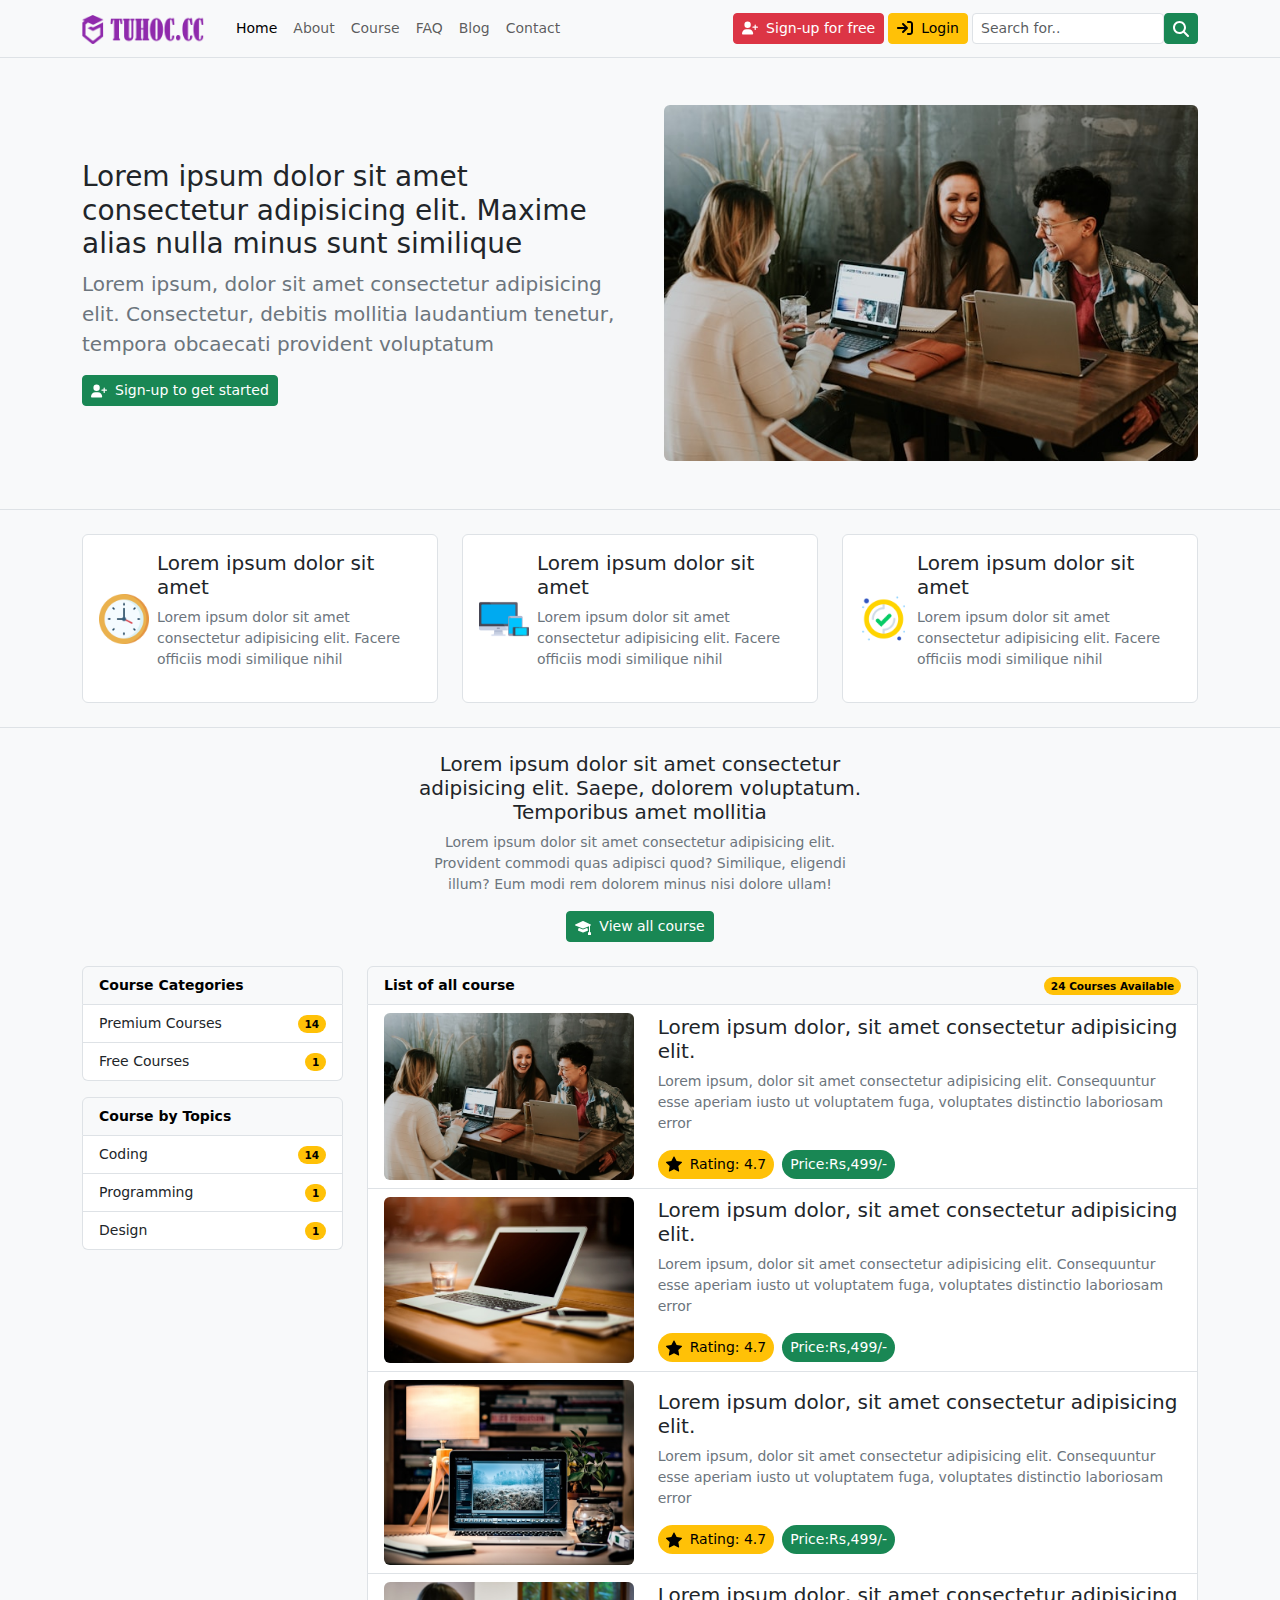
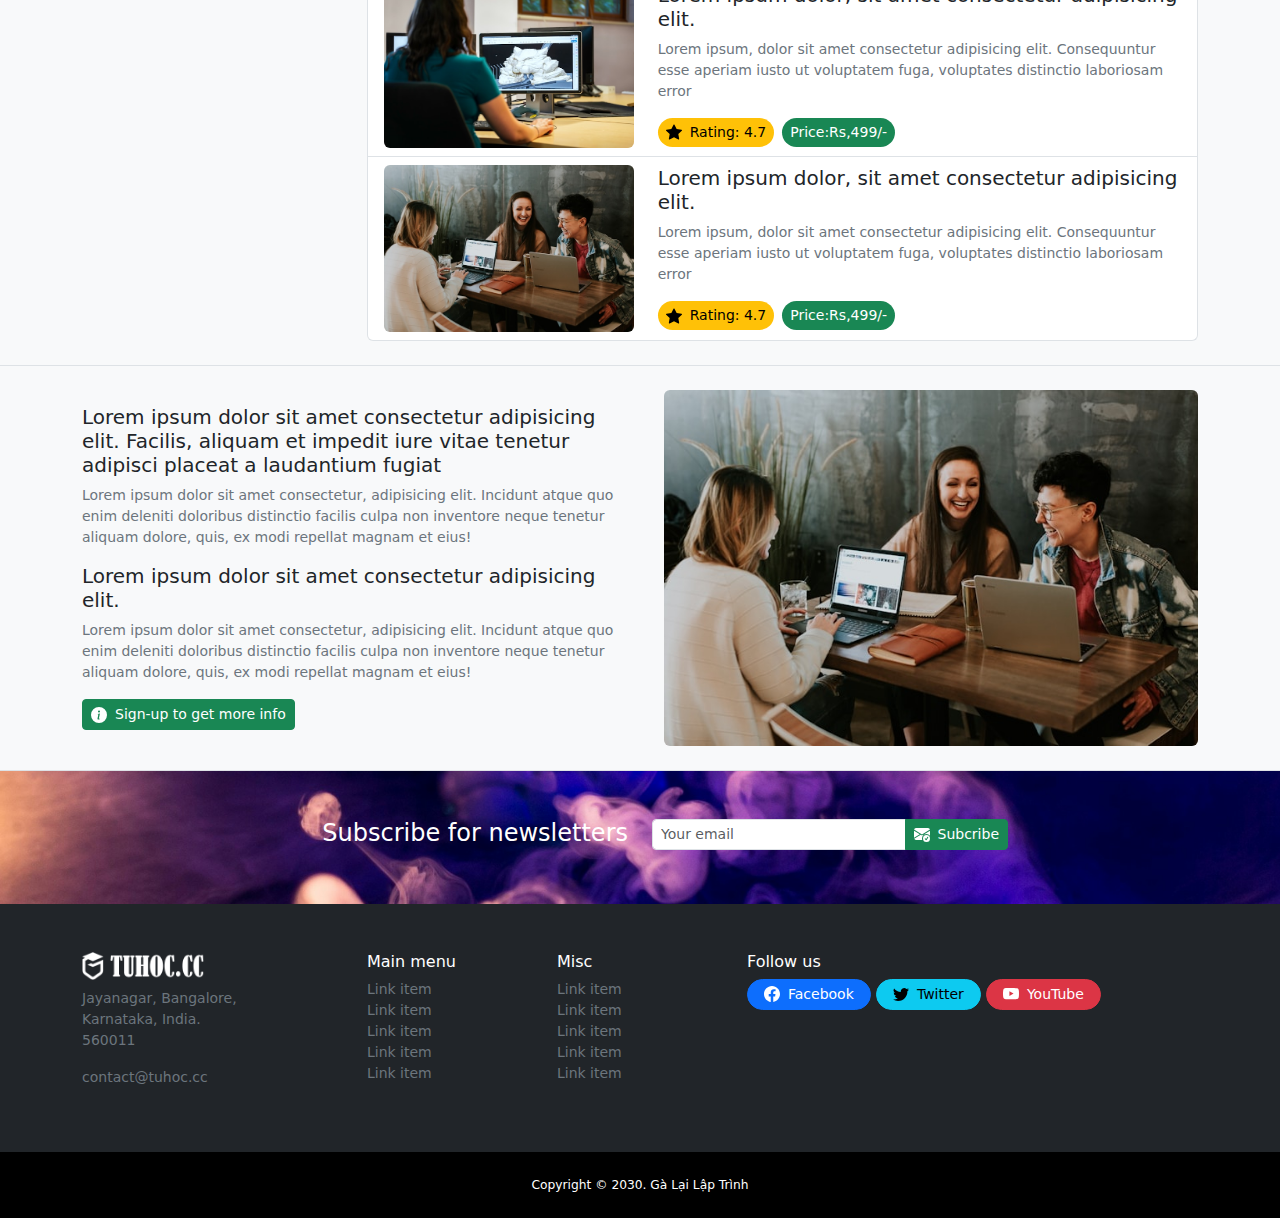
<file: index.html>
<!DOCTYPE html>
<html lang="en">

<head>
    <meta charset="UTF-8">
    <meta name="viewport" content="width=device-width, initial-scale=1.0">
    <title>Dự án 5 boostrap tuhoc.cc</title>
    <link href="https://cdn.jsdelivr.net/npm/bootstrap@5.3.3/dist/css/bootstrap.min.css" rel="stylesheet"
        integrity="sha384-QWTKZyjpPEjISv5WaRU9OFeRpok6YctnYmDr5pNlyT2bRjXh0JMhjY6hW+ALEwIH" crossorigin="anonymous">
    <!-- my style -->
    <link rel="stylesheet" href="./style.css">
</head>

<body class="bg-light">
    <!-- navbar -->
    <nav class="navbar navbar-expand-lg bg-light border-bottom small fixed-top">
        <div class="container">
            <!-- navbar rand -->
            <a class="navbar-brand" href="#">
                <img src="./img/logo-tuhoc-light.png" alt="logo tuhoc.cc">
            </a>
            <button class="navbar-toggler" type="button" data-bs-toggle="collapse"
                data-bs-target="#navbarSupportedContent" aria-controls="navbarSupportedContent" aria-expanded="false"
                aria-label="Toggle navigation">
                <span class="navbar-toggler-icon"></span>
            </button>
            <div class="collapse navbar-collapse" id="navbarSupportedContent">
                <!-- menu item -->
                <ul class="navbar-nav me-auto mb-2 mb-lg-0">
                    <li class="nav-item">
                        <a class="nav-link active" aria-current="page" href="./index.html">Home</a>
                    </li>
                    <li class="nav-item">
                        <a class="nav-link" aria-current="page" href="#">About</a>
                    </li>
                    <li class="nav-item">
                        <a class="nav-link" aria-current="page" href="#">Course</a>
                    </li>
                    <li class="nav-item">
                        <a class="nav-link" aria-current="page" href="./faq.html">FAQ</a>
                    </li>
                    <li class="nav-item">
                        <a class="nav-link" aria-current="page" href="#">Blog</a>
                    </li>
                    <li class="nav-item">
                        <a class="nav-link" aria-current="page" href="./contact.html">Contact</a>
                    </li>

                </ul>

                <!-- btn dùng thẻ a để đăng ký và đăng nhập -->
                <div class="me-1 mb-2 mb-lg-0 d-flex flex-column gap-1 flex-md-row">
                    <a href="#!" class="btn btn-danger btn-sm d-inline-flex justify-content-center align-items-center">
                        <svg xmlns="http://www.w3.org/2000/svg" width="16px" height="16px" class="me-2"
                            viewBox="0 0 640 512"><!--!Font Awesome Free 6.6.0 by @fontawesome - https://fontawesome.com License - https://fontawesome.com/license/free Copyright 2024 Fonticons, Inc.-->
                            <path fill="#ffffff"
                                d="M96 128a128 128 0 1 1 256 0A128 128 0 1 1 96 128zM0 482.3C0 383.8 79.8 304 178.3 304l91.4 0C368.2 304 448 383.8 448 482.3c0 16.4-13.3 29.7-29.7 29.7L29.7 512C13.3 512 0 498.7 0 482.3zM504 312l0-64-64 0c-13.3 0-24-10.7-24-24s10.7-24 24-24l64 0 0-64c0-13.3 10.7-24 24-24s24 10.7 24 24l0 64 64 0c13.3 0 24 10.7 24 24s-10.7 24-24 24l-64 0 0 64c0 13.3-10.7 24-24 24s-24-10.7-24-24z" />
                        </svg>
                        Sign-up for free
                    </a>


                    <a href="#!" class="btn btn-warning btn-sm d-inline-flex justify-content-center align-items-center">
                        <svg xmlns="http://www.w3.org/2000/svg" width="16px" height="16px" class="me-2"
                            viewBox="0 0 512 512"><!--!Font Awesome Free 6.6.0 by @fontawesome - https://fontawesome.com License - https://fontawesome.com/license/free Copyright 2024 Fonticons, Inc.-->
                            <path
                                d="M352 96l64 0c17.7 0 32 14.3 32 32l0 256c0 17.7-14.3 32-32 32l-64 0c-17.7 0-32 14.3-32 32s14.3 32 32 32l64 0c53 0 96-43 96-96l0-256c0-53-43-96-96-96l-64 0c-17.7 0-32 14.3-32 32s14.3 32 32 32zm-9.4 182.6c12.5-12.5 12.5-32.8 0-45.3l-128-128c-12.5-12.5-32.8-12.5-45.3 0s-12.5 32.8 0 45.3L242.7 224 32 224c-17.7 0-32 14.3-32 32s14.3 32 32 32l210.7 0-73.4 73.4c-12.5 12.5-12.5 32.8 0 45.3s32.8 12.5 45.3 0l128-128z" />
                        </svg>
                        Login
                    </a>
                </div>
                <!-- form search -->
                <form class="d-flex" role="search">
                    <input class="form-control form-control-sm me-0" type="search" placeholder="Search for.."
                        aria-label="Search">
                    <button class="btn btn-success btn-sm" type="submit">
                        <svg xmlns="http://www.w3.org/2000/svg" width="16px" height="16px"
                            viewBox="0 0 512 512"><!--!Font Awesome Free 6.6.0 by @fontawesome - https://fontawesome.com License - https://fontawesome.com/license/free Copyright 2024 Fonticons, Inc.-->
                            <path fill="#ffffff"
                                d="M416 208c0 45.9-14.9 88.3-40 122.7L502.6 457.4c12.5 12.5 12.5 32.8 0 45.3s-32.8 12.5-45.3 0L330.7 376c-34.4 25.2-76.8 40-122.7 40C93.1 416 0 322.9 0 208S93.1 0 208 0S416 93.1 416 208zM208 352a144 144 0 1 0 0-288 144 144 0 1 0 0 288z" />
                        </svg>
                    </button>
                </form>
            </div>
        </div>
    </nav>


    <!-- header  -->
    <header class="main-header pb-5 border-bottom">
        <div class="container">
            <div class="row align-items-center gx-md-5">
                <!-- khối bên trái -->
                <div class="col-md-6">
                    <h1 class="fs-3 fw-normal">Lorem ipsum dolor sit amet consectetur adipisicing elit. Maxime alias
                        nulla minus sunt similique
                    </h1>
                    <p class="fs-5 fw-light text-secondary">Lorem ipsum, dolor sit amet consectetur adipisicing elit.
                        Consectetur, debitis mollitia
                        laudantium tenetur, tempora obcaecati provident voluptatum</p>

                    <a href="#!" class="btn btn-success btn-sm d-inline-flex justify-content-center align-items-center">
                        <svg xmlns="http://www.w3.org/2000/svg" width="16px" height="16px" class="me-2"
                            viewBox="0 0 640 512"><!--!Font Awesome Free 6.6.0 by @fontawesome - https://fontawesome.com License - https://fontawesome.com/license/free Copyright 2024 Fonticons, Inc.-->
                            <path fill="#ffffff"
                                d="M96 128a128 128 0 1 1 256 0A128 128 0 1 1 96 128zM0 482.3C0 383.8 79.8 304 178.3 304l91.4 0C368.2 304 448 383.8 448 482.3c0 16.4-13.3 29.7-29.7 29.7L29.7 512C13.3 512 0 498.7 0 482.3zM504 312l0-64-64 0c-13.3 0-24-10.7-24-24s10.7-24 24-24l64 0 0-64c0-13.3 10.7-24 24-24s24 10.7 24 24l0 64 64 0c13.3 0 24 10.7 24 24s-10.7 24-24 24l-64 0 0 64c0 13.3-10.7 24-24 24s-24-10.7-24-24z" />
                        </svg>
                        Sign-up to get started
                    </a>
                </div>


                <!-- khối bên phải -->
                <div class="col-md-6 mt-2 mt-md-0">
                    <div>
                        <img class="rounded w-100" src="./img/main-header.jpg" alt="">
                    </div>
                </div>
            </div>
        </div>
    </header>


    <!-- site feature -->
    <section class="py-4 border-bottom">
        <div class="container">
            <div class="row">
                <!-- item -->
                <div class="col-md-4">
                    <div class="feature-item bg-white border rounded p-3 d-flex align-items-center">
                        <div>
                            <img src="./img/clock.png" alt="">
                        </div>
                        <div class="ms-2">
                            <h3 class="fs-5">Lorem ipsum dolor sit amet</h3>
                            <p class="small text-secondary">Lorem ipsum dolor sit amet consectetur adipisicing elit.
                                Facere officiis modi similique
                                nihil</p>
                        </div>
                    </div>
                </div>
                <!-- item -->
                <div class="col-md-4">
                    <div class="feature-item bg-white border rounded p-3 d-flex align-items-center mt-2 mt-md-0">
                        <div>
                            <img src="./img/responsive.png" alt="">
                        </div>
                        <div class="ms-2">
                            <h3 class="fs-5">Lorem ipsum dolor sit amet</h3>
                            <p class="small text-secondary">Lorem ipsum dolor sit amet consectetur adipisicing elit.
                                Facere officiis modi similique
                                nihil</p>
                        </div>
                    </div>
                </div>
                <!-- item -->
                <div class="col-md-4">
                    <div class="feature-item bg-white border rounded p-3 d-flex align-items-center mt-2 mt-md-0">
                        <div>
                            <img src="./img/tick.png" alt="">
                        </div>
                        <div class="ms-2">
                            <h3 class="fs-5">Lorem ipsum dolor sit amet</h3>
                            <p class="small text-secondary">Lorem ipsum dolor sit amet consectetur adipisicing elit.
                                Facere officiis modi similique
                                nihil</p>
                        </div>
                    </div>
                </div>
            </div>
        </div>

    </section>

    <!-- course -->
    <section class="py-4 border-bottom">
        <div class="container">
            <!-- row top -->
            <div class="row justify-content-center">
                <div class="col-md-5">
                    <div class="text-md-center">
                        <h4 class="fs-5">Lorem ipsum dolor sit amet consectetur adipisicing elit. Saepe, dolorem
                            voluptatum.
                            Temporibus amet mollitia</h4>
                        <p class="small text-secondary">Lorem ipsum dolor sit amet consectetur adipisicing elit.
                            Provident commodi quas adipisci
                            quod? Similique, eligendi illum? Eum modi rem dolorem minus nisi dolore ullam!</p>
                        <a href="#!"
                            class="btn btn-success btn-sm d-inline-flex justify-content-center align-items-center">
                            <svg xmlns="http://www.w3.org/2000/svg" width="16" height="16" fill="currentColor"
                                class="bi bi-mortarboard-fill me-2" viewBox="0 0 16 16">
                                <path
                                    d="M8.211 2.047a.5.5 0 0 0-.422 0l-7.5 3.5a.5.5 0 0 0 .025.917l7.5 3a.5.5 0 0 0 .372 0L14 7.14V13a1 1 0 0 0-1 1v2h3v-2a1 1 0 0 0-1-1V6.739l.686-.275a.5.5 0 0 0 .025-.917l-7.5-3.5Z">
                                </path>
                                <path
                                    d="M4.176 9.032a.5.5 0 0 0-.656.327l-.5 1.7a.5.5 0 0 0 .294.605l4.5 1.8a.5.5 0 0 0 .372 0l4.5-1.8a.5.5 0 0 0 .294-.605l-.5-1.7a.5.5 0 0 0-.656-.327L8 10.466 4.176 9.032Z">
                                </path>
                            </svg>
                            View all course
                        </a>
                    </div>
                </div>
            </div>
            <!-- row course -->
            <div class="row mt-4">
                <div class="col-md-3">
                    <div class="list-group small mb-3">
                        <div class="list-group-item text-bg-light fw-bold">Course Categories</div>
                        <a class="align-items-center list-group-item d-flex justify-content-between" href="#!">
                            Premium Courses
                            <span class="badge rounded-pill text-bg-warning">14</span>
                        </a>
                        <a class="align-items-center list-group-item d-flex justify-content-between" href="#!">
                            Free Courses
                            <span class="badge rounded-pill text-bg-warning">1</span>
                        </a>
                    </div>
                    <div class="list-group small mb-3 mb-md-0">
                        <div class="list-group-item text-bg-light fw-bold">Course by Topics</div>
                        <a class="align-items-center list-group-item d-flex justify-content-between" href="#!">
                            Coding
                            <span class="badge rounded-pill text-bg-warning">14</span>
                        </a>
                        <a class="align-items-center list-group-item d-flex justify-content-between" href="#!">
                            Programming
                            <span class="badge rounded-pill text-bg-warning">1</span>
                        </a>
                        <a class="align-items-center list-group-item d-flex justify-content-between" href="#!">
                            Design
                            <span class="badge rounded-pill text-bg-warning">1</span>
                        </a>
                    </div>
                </div>

                <div class="col-md-9">
                    <div class="list-group small">
                        <div
                            class="align-items-center list-group-item d-flex justify-content-between text-bg-light fw-bold">
                            List of all course
                            <span class="badge rounded-pill text-bg-warning">24 Courses Available</span>
                        </div>
                        <!-- item 1 -->
                        <a href="./single-course.html" class="list-group-item list-group-item-action">
                            <div class="row align-items-center">
                                <div class="col-md-4">
                                    <div>
                                        <img src="./img/main-header.jpg" alt="" class="rounded img-fluid">
                                    </div>
                                </div>
                                <div class="col-md-8">
                                    <h5>Lorem ipsum dolor, sit amet consectetur adipisicing elit.</h5>
                                    <p class="text-secondary">Lorem ipsum, dolor sit amet consectetur adipisicing elit.
                                        Consequuntur esse
                                        aperiam iusto ut voluptatem fuga, voluptates distinctio laboriosam error</p>
                                    <div class="d-inline-flex align-items-center">
                                        <span
                                            class="px-2 py-1 rounded-pill text-bg-warning me-2 d-inline-flex align-items-center">
                                            <svg xmlns="http://www.w3.org/2000/svg" width="16" height="16"
                                                fill="currentColor" class="bi bi-star-fill me-2" viewBox="0 0 16 16">
                                                <path
                                                    d="M3.612 15.443c-.386.198-.824-.149-.746-.592l.83-4.73L.173 6.765c-.329-.314-.158-.888.283-.95l4.898-.696L7.538.792c.197-.39.73-.39.927 0l2.184 4.327 4.898.696c.441.062.612.636.282.95l-3.522 3.356.83 4.73c.078.443-.36.79-.746.592L8 13.187l-4.389 2.256z">
                                                </path>
                                            </svg>
                                            Rating: 4.7
                                        </span>
                                        <span class="px-2 py-1 rounded-pill text-bg-success">
                                            Price:Rs,499/-
                                        </span>
                                    </div>
                                </div>
                            </div>
                        </a>
                        <!-- item 2 -->
                        <a href="./single-course.html" class="list-group-item list-group-item-action">
                            <div class="row align-items-center">
                                <div class="col-md-4">
                                    <div>
                                        <img src="./img/pic1.jpg" alt="" class="rounded img-fluid">
                                    </div>
                                </div>
                                <div class="col-md-8">
                                    <h5>Lorem ipsum dolor, sit amet consectetur adipisicing elit.</h5>
                                    <p class="text-secondary">Lorem ipsum, dolor sit amet consectetur adipisicing elit.
                                        Consequuntur esse
                                        aperiam iusto ut voluptatem fuga, voluptates distinctio laboriosam error</p>
                                    <div class="d-inline-flex align-items-center">
                                        <span
                                            class="px-2 py-1 rounded-pill text-bg-warning me-2 d-inline-flex align-items-center">
                                            <svg xmlns="http://www.w3.org/2000/svg" width="16" height="16"
                                                fill="currentColor" class="bi bi-star-fill me-2" viewBox="0 0 16 16">
                                                <path
                                                    d="M3.612 15.443c-.386.198-.824-.149-.746-.592l.83-4.73L.173 6.765c-.329-.314-.158-.888.283-.95l4.898-.696L7.538.792c.197-.39.73-.39.927 0l2.184 4.327 4.898.696c.441.062.612.636.282.95l-3.522 3.356.83 4.73c.078.443-.36.79-.746.592L8 13.187l-4.389 2.256z">
                                                </path>
                                            </svg>
                                            Rating: 4.7
                                        </span>
                                        <span class="px-2 py-1 rounded-pill text-bg-success">
                                            Price:Rs,499/-
                                        </span>
                                    </div>
                                </div>
                            </div>
                        </a>
                        <!-- item 3 -->
                        <a href="./single-course.html" class="list-group-item list-group-item-action">
                            <div class="row align-items-center">
                                <div class="col-md-4">
                                    <div>
                                        <img src="./img/pic2.jpg" alt="" class="rounded img-fluid">
                                    </div>
                                </div>
                                <div class="col-md-8">
                                    <h5>Lorem ipsum dolor, sit amet consectetur adipisicing elit.</h5>
                                    <p class="text-secondary">Lorem ipsum, dolor sit amet consectetur adipisicing elit.
                                        Consequuntur esse
                                        aperiam iusto ut voluptatem fuga, voluptates distinctio laboriosam error</p>
                                    <div class="d-inline-flex align-items-center">
                                        <span
                                            class="px-2 py-1 rounded-pill text-bg-warning me-2 d-inline-flex align-items-center">
                                            <svg xmlns="http://www.w3.org/2000/svg" width="16" height="16"
                                                fill="currentColor" class="bi bi-star-fill me-2" viewBox="0 0 16 16">
                                                <path
                                                    d="M3.612 15.443c-.386.198-.824-.149-.746-.592l.83-4.73L.173 6.765c-.329-.314-.158-.888.283-.95l4.898-.696L7.538.792c.197-.39.73-.39.927 0l2.184 4.327 4.898.696c.441.062.612.636.282.95l-3.522 3.356.83 4.73c.078.443-.36.79-.746.592L8 13.187l-4.389 2.256z">
                                                </path>
                                            </svg>
                                            Rating: 4.7
                                        </span>
                                        <span class="px-2 py-1 rounded-pill text-bg-success">
                                            Price:Rs,499/-
                                        </span>
                                    </div>
                                </div>
                            </div>
                        </a>
                        <!-- item 4 -->
                        <a href="./single-course.html" class="list-group-item list-group-item-action">
                            <div class="row align-items-center">
                                <div class="col-md-4">
                                    <div>
                                        <img src="./img/pic3.jpg" alt="" class="rounded img-fluid">
                                    </div>
                                </div>
                                <div class="col-md-8">
                                    <h5>Lorem ipsum dolor, sit amet consectetur adipisicing elit.</h5>
                                    <p class="text-secondary">Lorem ipsum, dolor sit amet consectetur adipisicing elit.
                                        Consequuntur esse
                                        aperiam iusto ut voluptatem fuga, voluptates distinctio laboriosam error</p>
                                    <div class="d-inline-flex align-items-center">
                                        <span
                                            class="px-2 py-1 rounded-pill text-bg-warning me-2 d-inline-flex align-items-center">
                                            <svg xmlns="http://www.w3.org/2000/svg" width="16" height="16"
                                                fill="currentColor" class="bi bi-star-fill me-2" viewBox="0 0 16 16">
                                                <path
                                                    d="M3.612 15.443c-.386.198-.824-.149-.746-.592l.83-4.73L.173 6.765c-.329-.314-.158-.888.283-.95l4.898-.696L7.538.792c.197-.39.73-.39.927 0l2.184 4.327 4.898.696c.441.062.612.636.282.95l-3.522 3.356.83 4.73c.078.443-.36.79-.746.592L8 13.187l-4.389 2.256z">
                                                </path>
                                            </svg>
                                            Rating: 4.7
                                        </span>
                                        <span class="px-2 py-1 rounded-pill text-bg-success">
                                            Price:Rs,499/-
                                        </span>
                                    </div>
                                </div>
                            </div>
                        </a>
                        <!-- item 5 -->
                        <a href="./single-course.html" class="list-group-item list-group-item-action">
                            <div class="row align-items-center">
                                <div class="col-md-4">
                                    <div>
                                        <img src="./img/main-header.jpg" alt="" class="rounded img-fluid">
                                    </div>
                                </div>
                                <div class="col-md-8">
                                    <h5>Lorem ipsum dolor, sit amet consectetur adipisicing elit.</h5>
                                    <p class="text-secondary">Lorem ipsum, dolor sit amet consectetur adipisicing elit.
                                        Consequuntur esse
                                        aperiam iusto ut voluptatem fuga, voluptates distinctio laboriosam error</p>
                                    <div class="d-inline-flex align-items-center">
                                        <span
                                            class="px-2 py-1 rounded-pill text-bg-warning me-2 d-inline-flex align-items-center">
                                            <svg xmlns="http://www.w3.org/2000/svg" width="16" height="16"
                                                fill="currentColor" class="bi bi-star-fill me-2" viewBox="0 0 16 16">
                                                <path
                                                    d="M3.612 15.443c-.386.198-.824-.149-.746-.592l.83-4.73L.173 6.765c-.329-.314-.158-.888.283-.95l4.898-.696L7.538.792c.197-.39.73-.39.927 0l2.184 4.327 4.898.696c.441.062.612.636.282.95l-3.522 3.356.83 4.73c.078.443-.36.79-.746.592L8 13.187l-4.389 2.256z">
                                                </path>
                                            </svg>
                                            Rating: 4.7
                                        </span>
                                        <span class="px-2 py-1 rounded-pill text-bg-success">
                                            Price:Rs,499/-
                                        </span>
                                    </div>
                                </div>
                            </div>
                        </a>
                    </div>
                </div>
            </div>
        </div>
    </section>

    <!-- other content  -->
    <section class="other-content py-4 border-bottom">
        <div class="container">
            <div class="row align-items-center gx-md-5">
                <!-- khối bên trái -->
                <div class="col-md-6">
                    <h2 class="fs-5">Lorem ipsum dolor sit amet consectetur adipisicing elit. Facilis, aliquam
                        et impedit iure vitae tenetur adipisci placeat a laudantium fugiat
                    </h2>
                    <p class="small text-secondary">Lorem ipsum dolor sit amet consectetur, adipisicing elit.
                        Incidunt atque quo enim deleniti doloribus distinctio facilis culpa non inventore neque tenetur
                        aliquam dolore, quis, ex modi repellat magnam et eius!</p>
                    <h2 class="fs-5">Lorem ipsum dolor sit amet consectetur adipisicing elit.
                    </h2>
                    <p class="small text-secondary">Lorem ipsum dolor sit amet consectetur, adipisicing elit.
                        Incidunt atque quo enim deleniti doloribus distinctio facilis culpa non inventore neque tenetur
                        aliquam dolore, quis, ex modi repellat magnam et eius!</p>

                    <a href="#!" class="btn btn-success btn-sm d-inline-flex justify-content-center align-items-center">
                        <svg xmlns="http://www.w3.org/2000/svg" width="16" height="16" fill="currentColor"
                            class="me-2 bi bi-info-circle-fill" viewBox="0 0 16 16">
                            <path
                                d="M8 16A8 8 0 1 0 8 0a8 8 0 0 0 0 16zm.93-9.412-1 4.705c-.07.34.029.533.304.533.194 0 .487-.07.686-.246l-.088.416c-.287.346-.92.598-1.465.598-.703 0-1.002-.422-.808-1.319l.738-3.468c.064-.293.006-.399-.287-.47l-.451-.081.082-.381 2.29-.287zM8 5.5a1 1 0 1 1 0-2 1 1 0 0 1 0 2z">
                            </path>
                        </svg>
                        Sign-up to get more info
                    </a>
                </div>


                <!-- khối bên phải -->
                <div class="col-md-6 mt-2 mt-md-0">
                    <div>
                        <img class="rounded w-100" src="./img/main-header.jpg" alt="">
                    </div>
                </div>
            </div>
        </div>
    </section>

    <!-- subcribe -->
    <section class="subcribe py-5">
        <div class="container">
            <div class="row justify-content-center">
                <div class="col-md-4">
                    <div class="text-center mb-3 mb-md-0">
                        <h5 class="text-white text-md-end fs-4 fw-light">Subscribe for newsletters</h5>
                    </div>
                </div>

                <div class="col-md-4">
                    <!-- form subcribe -->
                    <form class="d-flex" role="search">
                        <div class="input-group">
                            <input class="form-control form-control-sm me-0" type="email" placeholder="Your email"
                                aria-label="Search">
                            <button class="btn btn-success btn-sm d-inline-flex align-items-center" type="submit">
                                <svg xmlns="http://www.w3.org/2000/svg" width="16" height="16" fill="currentColor"
                                    class="me-2 bi bi-envelope-check-fill" viewBox="0 0 16 16">
                                    <path
                                        d="M.05 3.555A2 2 0 0 1 2 2h12a2 2 0 0 1 1.95 1.555L8 8.414.05 3.555ZM0 4.697v7.104l5.803-3.558L0 4.697ZM6.761 8.83l-6.57 4.026A2 2 0 0 0 2 14h6.256A4.493 4.493 0 0 1 8 12.5a4.49 4.49 0 0 1 1.606-3.446l-.367-.225L8 9.586l-1.239-.757ZM16 4.697v4.974A4.491 4.491 0 0 0 12.5 8a4.49 4.49 0 0 0-1.965.45l-.338-.207L16 4.697Z">
                                    </path>
                                    <path
                                        d="M16 12.5a3.5 3.5 0 1 1-7 0 3.5 3.5 0 0 1 7 0Zm-1.993-1.679a.5.5 0 0 0-.686.172l-1.17 1.95-.547-.547a.5.5 0 0 0-.708.708l.774.773a.75.75 0 0 0 1.174-.144l1.335-2.226a.5.5 0 0 0-.172-.686Z">
                                    </path>
                                </svg>
                                Subcribe
                            </button>
                        </div>
                    </form>
                </div>
            </div>
        </div>
    </section>

    <!-- main footer -->
    <footer class="text-bg-dark py-5">
        <div class="container">
            <div class="row">
                <div class="col-md-3">
                    <div class="brand-icon mb-2">
                        <img src="./img/logo-tuhoc-dark.png" alt="">
                    </div>
                    <address class="small text-secondary">
                        Jayanagar, Bangalore,<br>
                        Karnataka, India.<br>
                        560011
                    </address>
                    <p class="small text-secondary">contact@tuhoc.cc</p>
                </div>
                <div class="col-md-2">
                    <h6>Main menu</h6>
                    <ul class="list-unstyled small">
                        <li>
                            <a class="text-decoration-none text-secondary" href="">Link item</a>
                        </li>
                        <li>
                            <a class="text-decoration-none text-secondary" href="">Link item</a>
                        </li>
                        <li>
                            <a class="text-decoration-none text-secondary" href="">Link item</a>
                        </li>
                        <li>
                            <a class="text-decoration-none text-secondary" href="">Link item</a>
                        </li>
                        <li>
                            <a class="text-decoration-none text-secondary" href="">Link item</a>
                        </li>
                    </ul>
                </div>
                <div class="col-md-2">
                    <h6>Misc</h6>
                    <ul class="list-unstyled small">
                        <li>
                            <a class="text-decoration-none text-secondary" href="">Link item</a>
                        </li>
                        <li>
                            <a class="text-decoration-none text-secondary" href="">Link item</a>
                        </li>
                        <li>
                            <a class="text-decoration-none text-secondary" href="">Link item</a>
                        </li>
                        <li>
                            <a class="text-decoration-none text-secondary" href="">Link item</a>
                        </li>
                        <li>
                            <a class="text-decoration-none text-secondary" href="">Link item</a>
                        </li>
                    </ul>
                </div>

                <div class="col-md-5">
                    <h6>Follow us</h6>
                    <div>
                        <a href="#!"
                            class="btn btn-sm px-md-3 btn-primary rounded-pill d-inline-flex align-items-center mb-2 ">
                            <svg xmlns="http://www.w3.org/2000/svg" width="16" height="16" fill="currentColor"
                                class="bi bi-facebook me-md-2" viewBox="0 0 16 16">
                                <path
                                    d="M16 8.049c0-4.446-3.582-8.05-8-8.05C3.58 0-.002 3.603-.002 8.05c0 4.017 2.926 7.347 6.75 7.951v-5.625h-2.03V8.05H6.75V6.275c0-2.017 1.195-3.131 3.022-3.131.876 0 1.791.157 1.791.157v1.98h-1.009c-.993 0-1.303.621-1.303 1.258v1.51h2.218l-.354 2.326H9.25V16c3.824-.604 6.75-3.934 6.75-7.951z">
                                </path>
                            </svg>
                            <span class="d-md-block d-none">Facebook</span>
                        </a>
                        <a href="#!"
                            class="btn btn-sm px-md-3 btn-info rounded-pill d-inline-flex align-items-center mb-2 ">
                            <svg xmlns="http://www.w3.org/2000/svg" width="16" height="16" fill="currentColor"
                                class="bi bi-twitter me-md-2" viewBox="0 0 16 16">
                                <path
                                    d="M5.026 15c6.038 0 9.341-5.003 9.341-9.334 0-.14 0-.282-.006-.422A6.685 6.685 0 0 0 16 3.542a6.658 6.658 0 0 1-1.889.518 3.301 3.301 0 0 0 1.447-1.817 6.533 6.533 0 0 1-2.087.793A3.286 3.286 0 0 0 7.875 6.03a9.325 9.325 0 0 1-6.767-3.429 3.289 3.289 0 0 0 1.018 4.382A3.323 3.323 0 0 1 .64 6.575v.045a3.288 3.288 0 0 0 2.632 3.218 3.203 3.203 0 0 1-.865.115 3.23 3.23 0 0 1-.614-.057 3.283 3.283 0 0 0 3.067 2.277A6.588 6.588 0 0 1 .78 13.58a6.32 6.32 0 0 1-.78-.045A9.344 9.344 0 0 0 5.026 15z">
                                </path>
                            </svg>
                            <span class="d-md-block d-none">Twitter</span>
                        </a>
                        <a href="#!"
                            class="btn btn-sm px-md-3 btn-danger rounded-pill d-inline-flex align-items-center mb-2 ">
                            <svg xmlns="http://www.w3.org/2000/svg" width="16" height="16" fill="currentColor"
                                class="bi bi-youtube me-md-2" viewBox="0 0 16 16">
                                <path
                                    d="M8.051 1.999h.089c.822.003 4.987.033 6.11.335a2.01 2.01 0 0 1 1.415 1.42c.101.38.172.883.22 1.402l.01.104.022.26.008.104c.065.914.073 1.77.074 1.957v.075c-.001.194-.01 1.108-.082 2.06l-.008.105-.009.104c-.05.572-.124 1.14-.235 1.558a2.007 2.007 0 0 1-1.415 1.42c-1.16.312-5.569.334-6.18.335h-.142c-.309 0-1.587-.006-2.927-.052l-.17-.006-.087-.004-.171-.007-.171-.007c-1.11-.049-2.167-.128-2.654-.26a2.007 2.007 0 0 1-1.415-1.419c-.111-.417-.185-.986-.235-1.558L.09 9.82l-.008-.104A31.4 31.4 0 0 1 0 7.68v-.123c.002-.215.01-.958.064-1.778l.007-.103.003-.052.008-.104.022-.26.01-.104c.048-.519.119-1.023.22-1.402a2.007 2.007 0 0 1 1.415-1.42c.487-.13 1.544-.21 2.654-.26l.17-.007.172-.006.086-.003.171-.007A99.788 99.788 0 0 1 7.858 2h.193zM6.4 5.209v4.818l4.157-2.408L6.4 5.209z">
                                </path>
                            </svg>
                            <span class="d-md-block d-none">YouTube</span>
                        </a>
                    </div>
                </div>
            </div>
        </div>
    </footer>

    <!-- Copyright -->
    <div class="copy-right py-4">
        <div class="container">
            <div class="row text-center text-white small">
                <p class="m-0 small">Copyright © 2030. Gà Lại Lập Trình</p>
            </div>
        </div>
    </div>
    <!-- Mobile Padding -->
    <div class="pt-5 pb-4 d-md-none" style="background-color: #000;"></div>

    <!-- Sticky Footer -->
    <div class="d-block d-md-none d-flex justify-content-center p-3 fixed-bottom blur-filter">
        <a href="#!" class="btn btn-warning btn-sm fw-bold rounded-pill px-3 d-inline-flex align-items-center">
            <svg xmlns="http://www.w3.org/2000/svg" width="16" height="16" fill="currentColor"
                class="bi bi-person-check-fill me-2" viewBox="0 0 16 16">
                <path fill-rule="evenodd"
                    d="M15.854 5.146a.5.5 0 0 1 0 .708l-3 3a.5.5 0 0 1-.708 0l-1.5-1.5a.5.5 0 0 1 .708-.708L12.5 7.793l2.646-2.647a.5.5 0 0 1 .708 0z">
                </path>
                <path d="M1 14s-1 0-1-1 1-4 6-4 6 3 6 4-1 1-1 1H1zm5-6a3 3 0 1 0 0-6 3 3 0 0 0 0 6z"></path>
            </svg>
            Sign-up for free
        </a>
    </div>






















    <!-- nhúng js bt -->
    <script src="https://cdn.jsdelivr.net/npm/bootstrap@5.3.3/dist/js/bootstrap.bundle.min.js"
        integrity="sha384-YvpcrYf0tY3lHB60NNkmXc5s9fDVZLESaAA55NDzOxhy9GkcIdslK1eN7N6jIeHz"
        crossorigin="anonymous"></script>

</body>

</html>
</file>
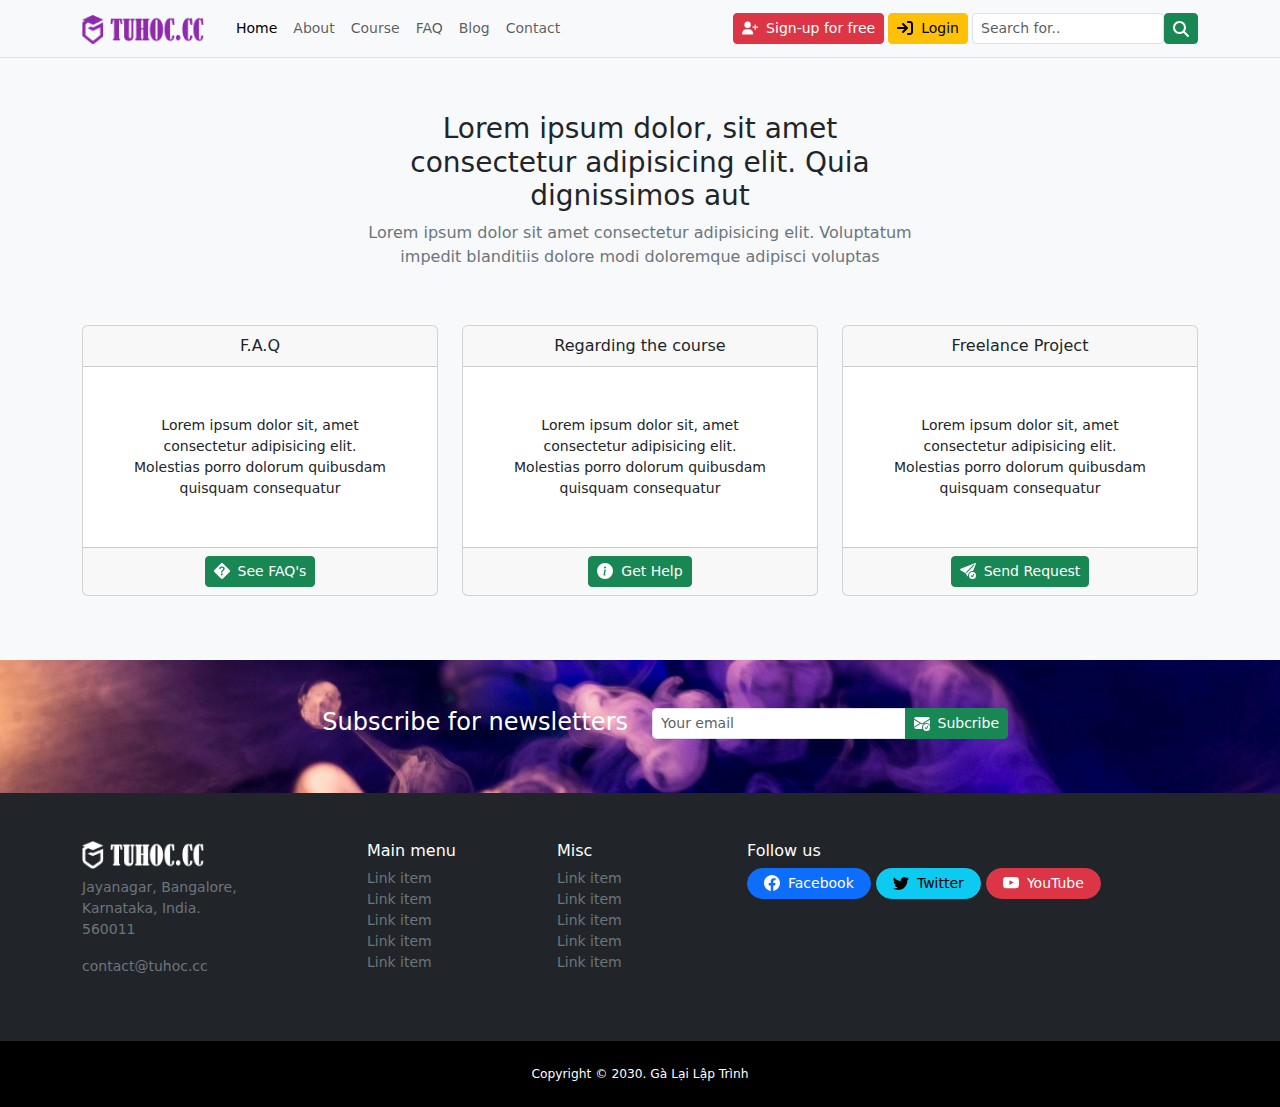
<file: contact.html>
<!DOCTYPE html>
<html lang="en">

<head>
    <meta charset="UTF-8">
    <meta name="viewport" content="width=device-width, initial-scale=1.0">
    <title>Dự án 5 boostrap tuhoc.cc</title>

    <link rel="stylesheet" href="https://cdnjs.cloudflare.com/ajax/libs/font-awesome/5.15.4/css/all.min.css" />

    <link href="https://cdn.jsdelivr.net/npm/bootstrap@5.3.3/dist/css/bootstrap.min.css" rel="stylesheet"
        integrity="sha384-QWTKZyjpPEjISv5WaRU9OFeRpok6YctnYmDr5pNlyT2bRjXh0JMhjY6hW+ALEwIH" crossorigin="anonymous">


    <!-- my style -->
    <link rel="stylesheet" href="./style.css">

</head>

<body class="bg-light pt-5">
    <!-- navbar -->
    <nav class="navbar navbar-expand-lg bg-light border-bottom small fixed-top">
        <div class="container">
            <!-- navbar rand -->
            <a class="navbar-brand" href="#">
                <img src="./img/logo-tuhoc-light.png" alt="logo tuhoc.cc">
            </a>
            <button class="navbar-toggler" type="button" data-bs-toggle="collapse"
                data-bs-target="#navbarSupportedContent" aria-controls="navbarSupportedContent" aria-expanded="false"
                aria-label="Toggle navigation">
                <span class="navbar-toggler-icon"></span>
            </button>
            <div class="collapse navbar-collapse" id="navbarSupportedContent">
                <!-- menu item -->
                <ul class="navbar-nav me-auto mb-2 mb-lg-0">
                    <li class="nav-item">
                        <a class="nav-link active" aria-current="page" href="./index.html">Home</a>
                    </li>
                    <li class="nav-item">
                        <a class="nav-link" aria-current="page" href="#">About</a>
                    </li>
                    <li class="nav-item">
                        <a class="nav-link" aria-current="page" href="#">Course</a>
                    </li>
                    <li class="nav-item">
                        <a class="nav-link" aria-current="page" href="./faq.html">FAQ</a>
                    </li>
                    <li class="nav-item">
                        <a class="nav-link" aria-current="page" href="#">Blog</a>
                    </li>
                    <li class="nav-item">
                        <a class="nav-link" aria-current="page" href="./contact.html">Contact</a>
                    </li>

                </ul>

                <!-- btn dùng thẻ a để đăng ký và đăng nhập -->
                <div class="me-1 mb-2 mb-lg-0 d-flex flex-column gap-1 flex-md-row">
                    <a href="#!" class="btn btn-danger btn-sm d-inline-flex justify-content-center align-items-center">
                        <svg xmlns="http://www.w3.org/2000/svg" width="16px" height="16px" class="me-2"
                            viewBox="0 0 640 512"><!--!Font Awesome Free 6.6.0 by @fontawesome - https://fontawesome.com License - https://fontawesome.com/license/free Copyright 2024 Fonticons, Inc.-->
                            <path fill="#ffffff"
                                d="M96 128a128 128 0 1 1 256 0A128 128 0 1 1 96 128zM0 482.3C0 383.8 79.8 304 178.3 304l91.4 0C368.2 304 448 383.8 448 482.3c0 16.4-13.3 29.7-29.7 29.7L29.7 512C13.3 512 0 498.7 0 482.3zM504 312l0-64-64 0c-13.3 0-24-10.7-24-24s10.7-24 24-24l64 0 0-64c0-13.3 10.7-24 24-24s24 10.7 24 24l0 64 64 0c13.3 0 24 10.7 24 24s-10.7 24-24 24l-64 0 0 64c0 13.3-10.7 24-24 24s-24-10.7-24-24z" />
                        </svg>
                        Sign-up for free
                    </a>


                    <a href="#!" class="btn btn-warning btn-sm d-inline-flex justify-content-center align-items-center">
                        <svg xmlns="http://www.w3.org/2000/svg" width="16px" height="16px" class="me-2"
                            viewBox="0 0 512 512"><!--!Font Awesome Free 6.6.0 by @fontawesome - https://fontawesome.com License - https://fontawesome.com/license/free Copyright 2024 Fonticons, Inc.-->
                            <path
                                d="M352 96l64 0c17.7 0 32 14.3 32 32l0 256c0 17.7-14.3 32-32 32l-64 0c-17.7 0-32 14.3-32 32s14.3 32 32 32l64 0c53 0 96-43 96-96l0-256c0-53-43-96-96-96l-64 0c-17.7 0-32 14.3-32 32s14.3 32 32 32zm-9.4 182.6c12.5-12.5 12.5-32.8 0-45.3l-128-128c-12.5-12.5-32.8-12.5-45.3 0s-12.5 32.8 0 45.3L242.7 224 32 224c-17.7 0-32 14.3-32 32s14.3 32 32 32l210.7 0-73.4 73.4c-12.5 12.5-12.5 32.8 0 45.3s32.8 12.5 45.3 0l128-128z" />
                        </svg>
                        Login
                    </a>
                </div>
                <!-- form search -->
                <form class="d-flex" role="search">
                    <input class="form-control form-control-sm me-0" type="search" placeholder="Search for.."
                        aria-label="Search">
                    <button class="btn btn-success btn-sm" type="submit">
                        <svg xmlns="http://www.w3.org/2000/svg" width="16px" height="16px"
                            viewBox="0 0 512 512"><!--!Font Awesome Free 6.6.0 by @fontawesome - https://fontawesome.com License - https://fontawesome.com/license/free Copyright 2024 Fonticons, Inc.-->
                            <path fill="#ffffff"
                                d="M416 208c0 45.9-14.9 88.3-40 122.7L502.6 457.4c12.5 12.5 12.5 32.8 0 45.3s-32.8 12.5-45.3 0L330.7 376c-34.4 25.2-76.8 40-122.7 40C93.1 416 0 322.9 0 208S93.1 0 208 0S416 93.1 416 208zM208 352a144 144 0 1 0 0-288 144 144 0 1 0 0 288z" />
                        </svg>
                    </button>
                </form>
            </div>
        </div>
    </nav>


    <!-- Contact -->
    <section class="py-5">
        <div class="container">
            <!-- contact header -->
            <div class="row justify-content-center">
                <div class="col-md-6">
                    <div class="py-3 mb-4 text-center">
                        <h1 class="fs-3 fw-light">Lorem ipsum dolor, sit amet consectetur adipisicing elit. Quia
                            dignissimos aut</h1>
                        <p class="fs-6 fw-normal text-secondary">Lorem ipsum dolor sit amet consectetur adipisicing
                            elit. Voluptatum impedit blanditiis dolore
                            modi doloremque adipisci voluptas</p>
                    </div>
                </div>
            </div>

            <!-- contact content -->
            <div class="row">
                <!-- item 1 -->
                <div class="col-md-4 mb-3">
                    <div class="card text-center">
                        <div class="card-header">F.A.Q</div>
                        <div class="card-body p-5">
                            <p class="m-0 small">Lorem ipsum dolor sit, amet consectetur adipisicing elit. Molestias
                                porro dolorum
                                quibusdam quisquam consequatur</p>
                        </div>
                        <div class="card-footer">
                            <a class="btn btn-success btn-sm d-inline-flex align-items-center" href="./faq.html">
                                <svg xmlns="http://www.w3.org/2000/svg" width="16" height="16" fill="currentColor"
                                    class="bi bi-question-diamond-fill me-2" viewBox="0 0 16 16">
                                    <path
                                        d="M9.05.435c-.58-.58-1.52-.58-2.1 0L.436 6.95c-.58.58-.58 1.519 0 2.098l6.516 6.516c.58.58 1.519.58 2.098 0l6.516-6.516c.58-.58.58-1.519 0-2.098L9.05.435zM5.495 6.033a.237.237 0 0 1-.24-.247C5.35 4.091 6.737 3.5 8.005 3.5c1.396 0 2.672.73 2.672 2.24 0 1.08-.635 1.594-1.244 2.057-.737.559-1.01.768-1.01 1.486v.105a.25.25 0 0 1-.25.25h-.81a.25.25 0 0 1-.25-.246l-.004-.217c-.038-.927.495-1.498 1.168-1.987.59-.444.965-.736.965-1.371 0-.825-.628-1.168-1.314-1.168-.803 0-1.253.478-1.342 1.134-.018.137-.128.25-.266.25h-.825zm2.325 6.443c-.584 0-1.009-.394-1.009-.927 0-.552.425-.94 1.01-.94.609 0 1.028.388 1.028.94 0 .533-.42.927-1.029.927z">
                                    </path>
                                </svg>
                                See FAQ's
                            </a>
                        </div>
                    </div>
                </div>
                <!-- item 2 -->
                <div class="col-md-4 mb-3">
                    <div class="card text-center">
                        <div class="card-header">Regarding the course</div>
                        <div class="card-body p-5">
                            <p class="m-0 small">Lorem ipsum dolor sit, amet consectetur adipisicing elit. Molestias
                                porro dolorum
                                quibusdam quisquam consequatur</p>
                        </div>
                        <div class="card-footer">
                            <button class="btn btn-success btn-sm d-inline-flex align-items-center"
                                data-bs-toggle="modal" data-bs-target="#exampleModal">
                                <svg xmlns="http://www.w3.org/2000/svg" width="16" height="16" fill="currentColor"
                                    class="bi bi-info-circle-fill me-2" viewBox="0 0 16 16">
                                    <path
                                        d="M8 16A8 8 0 1 0 8 0a8 8 0 0 0 0 16zm.93-9.412-1 4.705c-.07.34.029.533.304.533.194 0 .487-.07.686-.246l-.088.416c-.287.346-.92.598-1.465.598-.703 0-1.002-.422-.808-1.319l.738-3.468c.064-.293.006-.399-.287-.47l-.451-.081.082-.381 2.29-.287zM8 5.5a1 1 0 1 1 0-2 1 1 0 0 1 0 2z">
                                    </path>
                                </svg>
                                Get Help
                            </button>
                        </div>
                    </div>
                </div>
                <!-- item 3 -->
                <div class="col-md-4 mb-3">
                    <div class="card text-center">
                        <div class="card-header">Freelance Project</div>
                        <div class="card-body p-5">
                            <p class="m-0 small">Lorem ipsum dolor sit, amet consectetur adipisicing elit. Molestias
                                porro dolorum
                                quibusdam quisquam consequatur</p>
                        </div>
                        <div class="card-footer">
                            <a class="btn btn-success btn-sm d-inline-flex align-items-center" href="#!">
                                <svg xmlns="http://www.w3.org/2000/svg" width="16" height="16" fill="currentColor"
                                    class="bi bi-send-check-fill me-2" viewBox="0 0 16 16">
                                    <path
                                        d="M15.964.686a.5.5 0 0 0-.65-.65L.767 5.855H.766l-.452.18a.5.5 0 0 0-.082.887l.41.26.001.002 4.995 3.178 1.59 2.498C8 14 8 13 8 12.5a4.5 4.5 0 0 1 5.026-4.47L15.964.686Zm-1.833 1.89L6.637 10.07l-.215-.338a.5.5 0 0 0-.154-.154l-.338-.215 7.494-7.494 1.178-.471-.47 1.178Z">
                                    </path>
                                    <path
                                        d="M16 12.5a3.5 3.5 0 1 1-7 0 3.5 3.5 0 0 1 7 0Zm-1.993-1.679a.5.5 0 0 0-.686.172l-1.17 1.95-.547-.547a.5.5 0 0 0-.708.708l.774.773a.75.75 0 0 0 1.174-.144l1.335-2.226a.5.5 0 0 0-.172-.686Z">
                                    </path>
                                </svg>
                                Send Request
                            </a>
                        </div>
                    </div>
                </div>
            </div>
        </div>
    </section>


    <!-- Modal -->
    <div class="modal fade" id="exampleModal" tabindex="-1" aria-labelledby="exampleModalLabel" aria-hidden="true">
        <div class="modal-dialog modal-dialog-centered">
            <div class="modal-content">
                <div class="modal-header text-white bg-dark ">
                    <h1 class="modal-title fs-5" id="exampleModalLabel">Get Help</h1>
                    <button type="button" class="btn-close btn-close-white" data-bs-dismiss="modal"
                        aria-label="Close"></button>
                </div>
                <div class="modal-body">


                    <div class="card-body">
                        <form action="">
                            <div class="row">
                                <div class="col-md-6">
                                    <div class="mb-2">
                                        <input placeholder="Name" type="text" name="" id=""
                                            class="form-control form-control-sm">
                                    </div>
                                </div>
                                <div class="col-md-6">
                                    <div class="mb-2">
                                        <input placeholder="Email" type="email" name="" id=""
                                            class="form-control form-control-sm">
                                    </div>
                                </div>

                                <div class="col-md-12">
                                    <div class="mb-2">
                                        <input placeholder="Your Question Title" type="text" name="" id=""
                                            class="form-control form-control-sm">
                                    </div>
                                </div>
                                <div class="col-md-12">
                                    <div class="mb-2">
                                        <textarea placeholder="Question in detail" rows="5"
                                            class="form-control form-control-sm" name="" id=""></textarea>
                                    </div>
                                </div>
                                <div class="col-md-12">
                                    <div class="mb-2">
                                        <button
                                            class="btn btn-success btn-sm d-inline-flex align-items-center w-100 justify-content-center"
                                            type="submit">
                                            <svg xmlns="http://www.w3.org/2000/svg" width="16" height="16"
                                                fill="currentColor" class="bi bi-envelope-check-fill me-2"
                                                viewBox="0 0 16 16">
                                                <path
                                                    d="M.05 3.555A2 2 0 0 1 2 2h12a2 2 0 0 1 1.95 1.555L8 8.414.05 3.555ZM0 4.697v7.104l5.803-3.558L0 4.697ZM6.761 8.83l-6.57 4.026A2 2 0 0 0 2 14h6.256A4.493 4.493 0 0 1 8 12.5a4.49 4.49 0 0 1 1.606-3.446l-.367-.225L8 9.586l-1.239-.757ZM16 4.697v4.974A4.491 4.491 0 0 0 12.5 8a4.49 4.49 0 0 0-1.965.45l-.338-.207L16 4.697Z">
                                                </path>
                                                <path
                                                    d="M16 12.5a3.5 3.5 0 1 1-7 0 3.5 3.5 0 0 1 7 0Zm-1.993-1.679a.5.5 0 0 0-.686.172l-1.17 1.95-.547-.547a.5.5 0 0 0-.708.708l.774.773a.75.75 0 0 0 1.174-.144l1.335-2.226a.5.5 0 0 0-.172-.686Z">
                                                </path>
                                            </svg>
                                            Subscribe
                                        </button>
                                    </div>
                                </div>
                            </div>
                        </form>
                    </div>

                </div>

            </div>
        </div>
    </div>

    <!-- subcribe -->
    <section class="subcribe py-5">
        <div class="container">
            <div class="row justify-content-center">
                <div class="col-md-4">
                    <div class="text-center mb-3 mb-md-0">
                        <h5 class="text-white text-md-end fs-4 fw-light">Subscribe for newsletters</h5>
                    </div>
                </div>

                <div class="col-md-4">
                    <!-- form subcribe -->
                    <form class="d-flex" role="search">
                        <div class="input-group">
                            <input class="form-control form-control-sm me-0" type="email" placeholder="Your email"
                                aria-label="Search">
                            <button class="btn btn-success btn-sm d-inline-flex align-items-center" type="submit">
                                <svg xmlns="http://www.w3.org/2000/svg" width="16" height="16" fill="currentColor"
                                    class="me-2 bi bi-envelope-check-fill" viewBox="0 0 16 16">
                                    <path
                                        d="M.05 3.555A2 2 0 0 1 2 2h12a2 2 0 0 1 1.95 1.555L8 8.414.05 3.555ZM0 4.697v7.104l5.803-3.558L0 4.697ZM6.761 8.83l-6.57 4.026A2 2 0 0 0 2 14h6.256A4.493 4.493 0 0 1 8 12.5a4.49 4.49 0 0 1 1.606-3.446l-.367-.225L8 9.586l-1.239-.757ZM16 4.697v4.974A4.491 4.491 0 0 0 12.5 8a4.49 4.49 0 0 0-1.965.45l-.338-.207L16 4.697Z">
                                    </path>
                                    <path
                                        d="M16 12.5a3.5 3.5 0 1 1-7 0 3.5 3.5 0 0 1 7 0Zm-1.993-1.679a.5.5 0 0 0-.686.172l-1.17 1.95-.547-.547a.5.5 0 0 0-.708.708l.774.773a.75.75 0 0 0 1.174-.144l1.335-2.226a.5.5 0 0 0-.172-.686Z">
                                    </path>
                                </svg>
                                Subcribe
                            </button>
                        </div>
                    </form>
                </div>
            </div>
        </div>
    </section>

    <!-- main footer -->
    <footer class="text-bg-dark py-5">
        <div class="container">
            <div class="row">
                <div class="col-md-3">
                    <div class="brand-icon mb-2">
                        <img src="./img/logo-tuhoc-dark.png" alt="">
                    </div>
                    <address class="small text-secondary">
                        Jayanagar, Bangalore,<br>
                        Karnataka, India.<br>
                        560011
                    </address>
                    <p class="small text-secondary">contact@tuhoc.cc</p>
                </div>
                <div class="col-md-2">
                    <h6>Main menu</h6>
                    <ul class="list-unstyled small">
                        <li>
                            <a class="text-decoration-none text-secondary" href="">Link item</a>
                        </li>
                        <li>
                            <a class="text-decoration-none text-secondary" href="">Link item</a>
                        </li>
                        <li>
                            <a class="text-decoration-none text-secondary" href="">Link item</a>
                        </li>
                        <li>
                            <a class="text-decoration-none text-secondary" href="">Link item</a>
                        </li>
                        <li>
                            <a class="text-decoration-none text-secondary" href="">Link item</a>
                        </li>
                    </ul>
                </div>
                <div class="col-md-2">
                    <h6>Misc</h6>
                    <ul class="list-unstyled small">
                        <li>
                            <a class="text-decoration-none text-secondary" href="">Link item</a>
                        </li>
                        <li>
                            <a class="text-decoration-none text-secondary" href="">Link item</a>
                        </li>
                        <li>
                            <a class="text-decoration-none text-secondary" href="">Link item</a>
                        </li>
                        <li>
                            <a class="text-decoration-none text-secondary" href="">Link item</a>
                        </li>
                        <li>
                            <a class="text-decoration-none text-secondary" href="">Link item</a>
                        </li>
                    </ul>
                </div>

                <div class="col-md-5">
                    <h6>Follow us</h6>
                    <div>
                        <a href="#!"
                            class="btn btn-sm px-md-3 btn-primary rounded-pill d-inline-flex align-items-center mb-2 ">
                            <svg xmlns="http://www.w3.org/2000/svg" width="16" height="16" fill="currentColor"
                                class="bi bi-facebook me-md-2" viewBox="0 0 16 16">
                                <path
                                    d="M16 8.049c0-4.446-3.582-8.05-8-8.05C3.58 0-.002 3.603-.002 8.05c0 4.017 2.926 7.347 6.75 7.951v-5.625h-2.03V8.05H6.75V6.275c0-2.017 1.195-3.131 3.022-3.131.876 0 1.791.157 1.791.157v1.98h-1.009c-.993 0-1.303.621-1.303 1.258v1.51h2.218l-.354 2.326H9.25V16c3.824-.604 6.75-3.934 6.75-7.951z">
                                </path>
                            </svg>
                            <span class="d-md-block d-none">Facebook</span>
                        </a>
                        <a href="#!"
                            class="btn btn-sm px-md-3 btn-info rounded-pill d-inline-flex align-items-center mb-2 ">
                            <svg xmlns="http://www.w3.org/2000/svg" width="16" height="16" fill="currentColor"
                                class="bi bi-twitter me-md-2" viewBox="0 0 16 16">
                                <path
                                    d="M5.026 15c6.038 0 9.341-5.003 9.341-9.334 0-.14 0-.282-.006-.422A6.685 6.685 0 0 0 16 3.542a6.658 6.658 0 0 1-1.889.518 3.301 3.301 0 0 0 1.447-1.817 6.533 6.533 0 0 1-2.087.793A3.286 3.286 0 0 0 7.875 6.03a9.325 9.325 0 0 1-6.767-3.429 3.289 3.289 0 0 0 1.018 4.382A3.323 3.323 0 0 1 .64 6.575v.045a3.288 3.288 0 0 0 2.632 3.218 3.203 3.203 0 0 1-.865.115 3.23 3.23 0 0 1-.614-.057 3.283 3.283 0 0 0 3.067 2.277A6.588 6.588 0 0 1 .78 13.58a6.32 6.32 0 0 1-.78-.045A9.344 9.344 0 0 0 5.026 15z">
                                </path>
                            </svg>
                            <span class="d-md-block d-none">Twitter</span>
                        </a>
                        <a href="#!"
                            class="btn btn-sm px-md-3 btn-danger rounded-pill d-inline-flex align-items-center mb-2 ">
                            <svg xmlns="http://www.w3.org/2000/svg" width="16" height="16" fill="currentColor"
                                class="bi bi-youtube me-md-2" viewBox="0 0 16 16">
                                <path
                                    d="M8.051 1.999h.089c.822.003 4.987.033 6.11.335a2.01 2.01 0 0 1 1.415 1.42c.101.38.172.883.22 1.402l.01.104.022.26.008.104c.065.914.073 1.77.074 1.957v.075c-.001.194-.01 1.108-.082 2.06l-.008.105-.009.104c-.05.572-.124 1.14-.235 1.558a2.007 2.007 0 0 1-1.415 1.42c-1.16.312-5.569.334-6.18.335h-.142c-.309 0-1.587-.006-2.927-.052l-.17-.006-.087-.004-.171-.007-.171-.007c-1.11-.049-2.167-.128-2.654-.26a2.007 2.007 0 0 1-1.415-1.419c-.111-.417-.185-.986-.235-1.558L.09 9.82l-.008-.104A31.4 31.4 0 0 1 0 7.68v-.123c.002-.215.01-.958.064-1.778l.007-.103.003-.052.008-.104.022-.26.01-.104c.048-.519.119-1.023.22-1.402a2.007 2.007 0 0 1 1.415-1.42c.487-.13 1.544-.21 2.654-.26l.17-.007.172-.006.086-.003.171-.007A99.788 99.788 0 0 1 7.858 2h.193zM6.4 5.209v4.818l4.157-2.408L6.4 5.209z">
                                </path>
                            </svg>
                            <span class="d-md-block d-none">YouTube</span>
                        </a>
                    </div>
                </div>
            </div>
        </div>
    </footer>

    <!-- Copyright -->
    <div class="copy-right py-4">
        <div class="container">
            <div class="row text-center text-white small">
                <p class="m-0 small">Copyright © 2030. Gà Lại Lập Trình</p>
            </div>
        </div>
    </div>
    <!-- Mobile Padding -->
    <div class="pt-5 pb-4 d-md-none" style="background-color: #000;"></div>

    <!-- Sticky Footer -->
    <div class="d-block d-md-none d-flex justify-content-center p-3 fixed-bottom blur-filter">
        <a href="#!" class="btn btn-warning btn-sm fw-bold rounded-pill px-3 d-inline-flex align-items-center">
            <svg xmlns="http://www.w3.org/2000/svg" width="16" height="16" fill="currentColor"
                class="bi bi-person-check-fill me-2" viewBox="0 0 16 16">
                <path fill-rule="evenodd"
                    d="M15.854 5.146a.5.5 0 0 1 0 .708l-3 3a.5.5 0 0 1-.708 0l-1.5-1.5a.5.5 0 0 1 .708-.708L12.5 7.793l2.646-2.647a.5.5 0 0 1 .708 0z">
                </path>
                <path d="M1 14s-1 0-1-1 1-4 6-4 6 3 6 4-1 1-1 1H1zm5-6a3 3 0 1 0 0-6 3 3 0 0 0 0 6z"></path>
            </svg>
            Sign-up for free
        </a>
    </div>






















    <!-- nhúng js bt -->
    <script src="https://cdn.jsdelivr.net/npm/bootstrap@5.3.3/dist/js/bootstrap.bundle.min.js"
        integrity="sha384-YvpcrYf0tY3lHB60NNkmXc5s9fDVZLESaAA55NDzOxhy9GkcIdslK1eN7N6jIeHz"
        crossorigin="anonymous"></script>

</body>

</html>
</file>
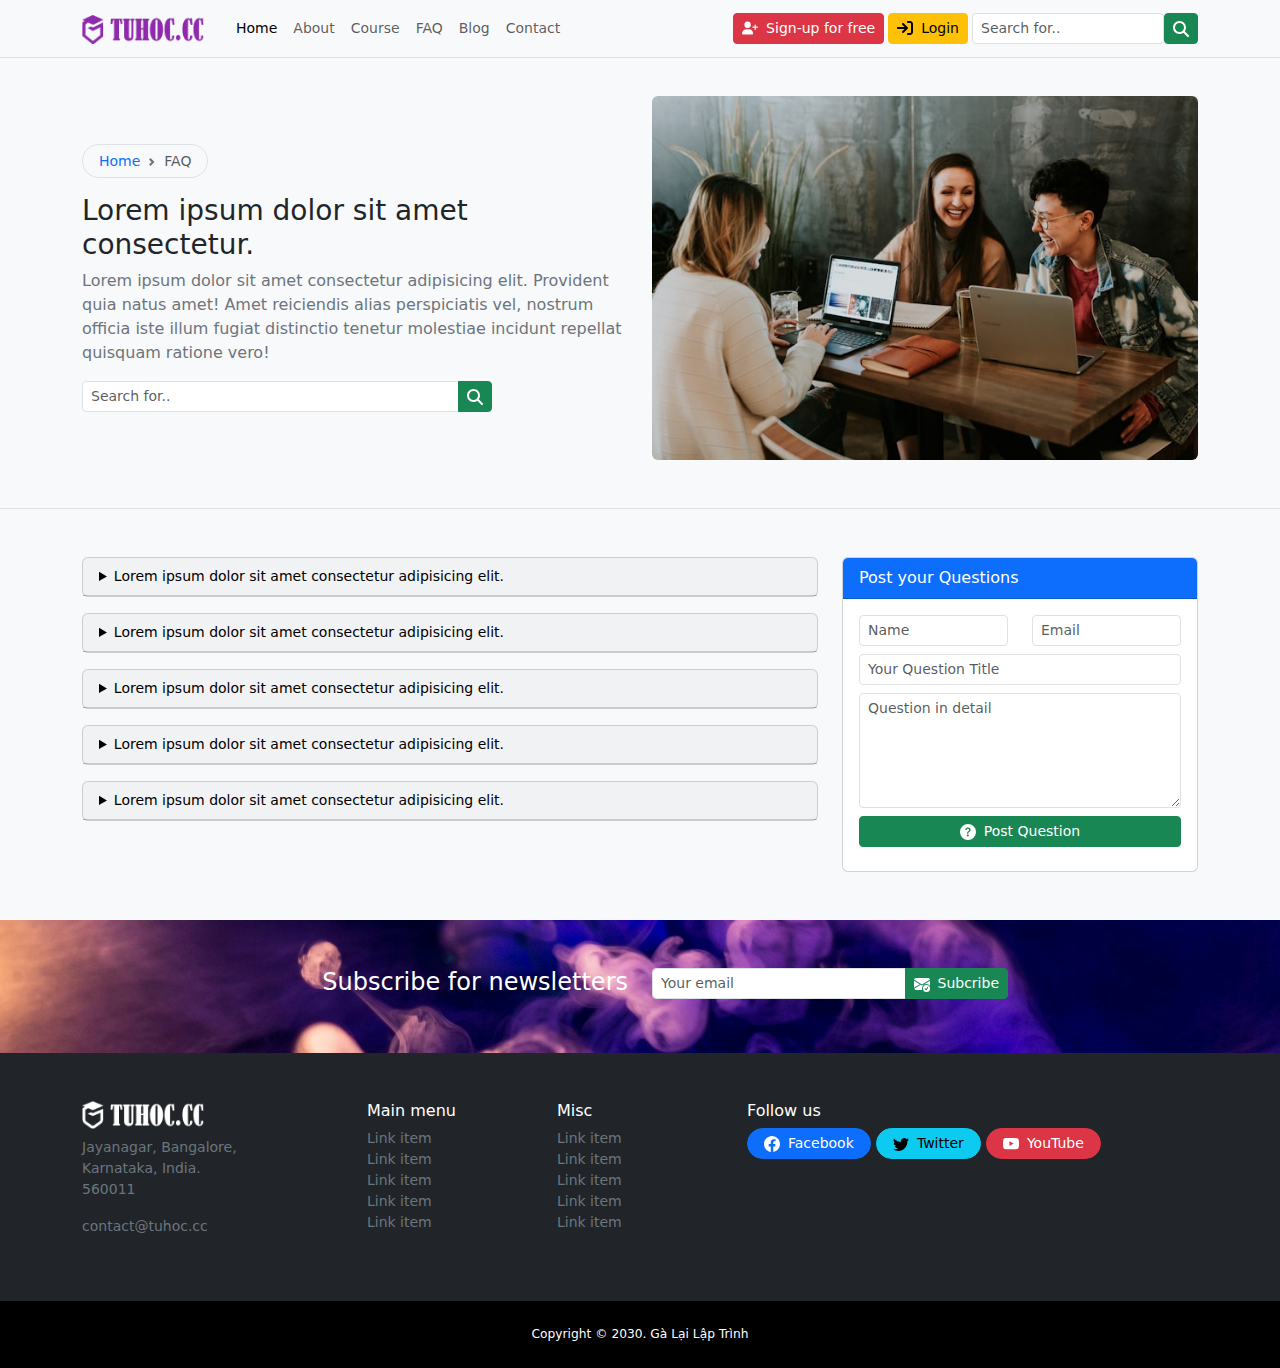
<file: faq.html>
<!DOCTYPE html>
<html lang="en">

<head>
    <meta charset="UTF-8">
    <meta name="viewport" content="width=device-width, initial-scale=1.0">
    <title>Dự án 5 boostrap tuhoc.cc</title>

    <link rel="stylesheet" href="https://cdnjs.cloudflare.com/ajax/libs/font-awesome/5.15.4/css/all.min.css" />

    <link href="https://cdn.jsdelivr.net/npm/bootstrap@5.3.3/dist/css/bootstrap.min.css" rel="stylesheet"
        integrity="sha384-QWTKZyjpPEjISv5WaRU9OFeRpok6YctnYmDr5pNlyT2bRjXh0JMhjY6hW+ALEwIH" crossorigin="anonymous">


    <!-- my style -->
    <link rel="stylesheet" href="./style.css">

</head>

<body class="bg-light pt-5">
    <!-- navbar -->
    <nav class="navbar navbar-expand-lg bg-light border-bottom small fixed-top">
        <div class="container">
            <!-- navbar rand -->
            <a class="navbar-brand" href="#">
                <img src="./img/logo-tuhoc-light.png" alt="logo tuhoc.cc">
            </a>
            <button class="navbar-toggler" type="button" data-bs-toggle="collapse"
                data-bs-target="#navbarSupportedContent" aria-controls="navbarSupportedContent" aria-expanded="false"
                aria-label="Toggle navigation">
                <span class="navbar-toggler-icon"></span>
            </button>
            <div class="collapse navbar-collapse" id="navbarSupportedContent">
                <!-- menu item -->
                <ul class="navbar-nav me-auto mb-2 mb-lg-0">
                    <li class="nav-item">
                        <a class="nav-link active" aria-current="page" href="./index.html">Home</a>
                    </li>
                    <li class="nav-item">
                        <a class="nav-link" aria-current="page" href="#">About</a>
                    </li>
                    <li class="nav-item">
                        <a class="nav-link" aria-current="page" href="#">Course</a>
                    </li>
                    <li class="nav-item">
                        <a class="nav-link" aria-current="page" href="./faq.html">FAQ</a>
                    </li>
                    <li class="nav-item">
                        <a class="nav-link" aria-current="page" href="#">Blog</a>
                    </li>
                    <li class="nav-item">
                        <a class="nav-link" aria-current="page" href="#">Contact</a>
                    </li>

                </ul>

                <!-- btn dùng thẻ a để đăng ký và đăng nhập -->
                <div class="me-1 mb-2 mb-lg-0 d-flex flex-column gap-1 flex-md-row">
                    <a href="#!" class="btn btn-danger btn-sm d-inline-flex justify-content-center align-items-center">
                        <svg xmlns="http://www.w3.org/2000/svg" width="16px" height="16px" class="me-2"
                            viewBox="0 0 640 512"><!--!Font Awesome Free 6.6.0 by @fontawesome - https://fontawesome.com License - https://fontawesome.com/license/free Copyright 2024 Fonticons, Inc.-->
                            <path fill="#ffffff"
                                d="M96 128a128 128 0 1 1 256 0A128 128 0 1 1 96 128zM0 482.3C0 383.8 79.8 304 178.3 304l91.4 0C368.2 304 448 383.8 448 482.3c0 16.4-13.3 29.7-29.7 29.7L29.7 512C13.3 512 0 498.7 0 482.3zM504 312l0-64-64 0c-13.3 0-24-10.7-24-24s10.7-24 24-24l64 0 0-64c0-13.3 10.7-24 24-24s24 10.7 24 24l0 64 64 0c13.3 0 24 10.7 24 24s-10.7 24-24 24l-64 0 0 64c0 13.3-10.7 24-24 24s-24-10.7-24-24z" />
                        </svg>
                        Sign-up for free
                    </a>


                    <a href="#!" class="btn btn-warning btn-sm d-inline-flex justify-content-center align-items-center">
                        <svg xmlns="http://www.w3.org/2000/svg" width="16px" height="16px" class="me-2"
                            viewBox="0 0 512 512"><!--!Font Awesome Free 6.6.0 by @fontawesome - https://fontawesome.com License - https://fontawesome.com/license/free Copyright 2024 Fonticons, Inc.-->
                            <path
                                d="M352 96l64 0c17.7 0 32 14.3 32 32l0 256c0 17.7-14.3 32-32 32l-64 0c-17.7 0-32 14.3-32 32s14.3 32 32 32l64 0c53 0 96-43 96-96l0-256c0-53-43-96-96-96l-64 0c-17.7 0-32 14.3-32 32s14.3 32 32 32zm-9.4 182.6c12.5-12.5 12.5-32.8 0-45.3l-128-128c-12.5-12.5-32.8-12.5-45.3 0s-12.5 32.8 0 45.3L242.7 224 32 224c-17.7 0-32 14.3-32 32s14.3 32 32 32l210.7 0-73.4 73.4c-12.5 12.5-12.5 32.8 0 45.3s32.8 12.5 45.3 0l128-128z" />
                        </svg>
                        Login
                    </a>
                </div>
                <!-- form search -->
                <form class="d-flex" role="search">
                    <input class="form-control form-control-sm me-0" type="search" placeholder="Search for.."
                        aria-label="Search">
                    <button class="btn btn-success btn-sm" type="submit">
                        <svg xmlns="http://www.w3.org/2000/svg" width="16px" height="16px"
                            viewBox="0 0 512 512"><!--!Font Awesome Free 6.6.0 by @fontawesome - https://fontawesome.com License - https://fontawesome.com/license/free Copyright 2024 Fonticons, Inc.-->
                            <path fill="#ffffff"
                                d="M416 208c0 45.9-14.9 88.3-40 122.7L502.6 457.4c12.5 12.5 12.5 32.8 0 45.3s-32.8 12.5-45.3 0L330.7 376c-34.4 25.2-76.8 40-122.7 40C93.1 416 0 322.9 0 208S93.1 0 208 0S416 93.1 416 208zM208 352a144 144 0 1 0 0-288 144 144 0 1 0 0 288z" />
                        </svg>
                    </button>
                </form>
            </div>
        </div>
    </nav>


    <!-- FAQ header -->
    <header class="py-5 border-bottom">
        <div class="container">
            <div class="row align-items-center">
                <!-- khối bên trái -->
                <div class="col-md-6">
                    <div class="breadcrumb-holder">
                        <nav style="--bs-breadcrumb-divider: url(&#34;data:image/svg+xml,%3Csvg xmlns='http://www.w3.org/2000/svg' width='8' height='8'%3E%3Cpath d='M2.5 0L1 1.5 3.5 4 1 6.5 2.5 8l4-4-4-4z' fill='%236c757d'/%3E%3C/svg%3E&#34;);"
                            aria-label="breadcrumb">
                            <ol class="breadcrumb border d-inline-flex px-3 py-1 rounded-pill align-items-center ">
                                <li class="breadcrumb-item"><a class="text-decoration-none small" href="#">Home</a></li>
                                <li class="breadcrumb-item active small" aria-current="page">FAQ</li>
                            </ol>
                        </nav>
                    </div>
                    <div class="header-content">
                        <h1 class="fw-normal fs-3">Lorem ipsum dolor sit amet consectetur.</h1>
                        <p class="fs-6 small fw-light text-secondary">Lorem ipsum dolor sit amet consectetur adipisicing
                            elit. Provident quia natus amet! Amet
                            reiciendis alias perspiciatis vel, nostrum officia iste illum fugiat distinctio tenetur
                            molestiae incidunt repellat quisquam ratione vero!</p>
                        <div class="search w-75">
                            <!-- form search -->
                            <form class="d-flex" role="search">
                                <div class="input-group">
                                    <input class="form-control form-control-sm me-0" type="search"
                                        placeholder="Search for.." aria-label="Search">
                                    <button class="btn btn-success btn-sm" type="submit">
                                        <svg xmlns="http://www.w3.org/2000/svg" width="16px" height="16px"
                                            viewBox="0 0 512 512"><!--!Font Awesome Free 6.6.0 by @fontawesome - https://fontawesome.com License - https://fontawesome.com/license/free Copyright 2024 Fonticons, Inc.-->
                                            <path fill="#ffffff"
                                                d="M416 208c0 45.9-14.9 88.3-40 122.7L502.6 457.4c12.5 12.5 12.5 32.8 0 45.3s-32.8 12.5-45.3 0L330.7 376c-34.4 25.2-76.8 40-122.7 40C93.1 416 0 322.9 0 208S93.1 0 208 0S416 93.1 416 208zM208 352a144 144 0 1 0 0-288 144 144 0 1 0 0 288z" />
                                        </svg>
                                    </button>
                                </div>
                            </form>
                        </div>
                    </div>
                </div>
                <!-- khối bên phải -->
                <div class="col-md-6 mt-2 mt-md-0">
                    <div>
                        <img class="rounded w-100" src="./img/main-header.jpg" alt="">
                    </div>
                </div>
            </div>
        </div>

    </header>

    <!-- FAQ list -->
    <section class="faq-list py-5">
        <div class="container">
            <div class="row">
                <!-- list question -->
                <div class="col-md-8">
                    <!-- item 1 -->
                    <details class="card text-bg-light small mb-3">
                        <summary class="card-header">Lorem ipsum dolor sit amet consectetur adipisicing elit.</summary>
                        <div class="card-body">
                            <p>Lorem, ipsum dolor sit amet consectetur adipisicing elit. Nihil sequi earum, odit,
                                placeat, esse alias sunt quisquam repudiandae molestias reprehenderit corporis tenetur
                                in laboriosam voluptatum debitis aliquid ab dolorem quae!</p>
                        </div>
                    </details>
                    <!-- item 2 -->
                    <details class="card text-bg-light small mb-3">
                        <summary class="card-header">Lorem ipsum dolor sit amet consectetur adipisicing elit.</summary>
                        <div class="card-body">
                            <p>Lorem, ipsum dolor sit amet consectetur adipisicing elit. Nihil sequi earum, odit,
                                placeat, esse alias sunt quisquam repudiandae molestias reprehenderit corporis tenetur
                                in laboriosam voluptatum debitis aliquid ab dolorem quae!</p>
                        </div>
                    </details>
                    <!-- item 3 -->
                    <details class="card text-bg-light small mb-3">
                        <summary class="card-header">Lorem ipsum dolor sit amet consectetur adipisicing elit.</summary>
                        <div class="card-body">
                            <p>Lorem, ipsum dolor sit amet consectetur adipisicing elit. Nihil sequi earum, odit,
                                placeat, esse alias sunt quisquam repudiandae molestias reprehenderit corporis tenetur
                                in laboriosam voluptatum debitis aliquid ab dolorem quae!</p>
                        </div>
                    </details>
                    <!-- item 4 -->
                    <details class="card text-bg-light small mb-3">
                        <summary class="card-header">Lorem ipsum dolor sit amet consectetur adipisicing elit.</summary>
                        <div class="card-body">
                            <p>Lorem, ipsum dolor sit amet consectetur adipisicing elit. Nihil sequi earum, odit,
                                placeat, esse alias sunt quisquam repudiandae molestias reprehenderit corporis tenetur
                                in laboriosam voluptatum debitis aliquid ab dolorem quae!</p>
                        </div>
                    </details>
                    <!-- item 5 -->
                    <details class="card text-bg-light small mb-3">
                        <summary class="card-header">Lorem ipsum dolor sit amet consectetur adipisicing elit.</summary>
                        <div class="card-body">
                            <p>Lorem, ipsum dolor sit amet consectetur adipisicing elit. Nihil sequi earum, odit,
                                placeat, esse alias sunt quisquam repudiandae molestias reprehenderit corporis tenetur
                                in laboriosam voluptatum debitis aliquid ab dolorem quae!</p>
                        </div>
                    </details>
                </div>
                <!-- post question -->
                <div class="col-md-4">
                    <div class="card">
                        <div class="card-header text-bg-primary">
                            Post your Questions
                        </div>
                        <div class="card-body">
                            <form action="">
                                <div class="row">
                                    <div class="col-md-6">
                                        <div class="mb-2">
                                            <input placeholder="Name" type="text" name="" id=""
                                                class="form-control form-control-sm">
                                        </div>
                                    </div>
                                    <div class="col-md-6">
                                        <div class="mb-2">
                                            <input placeholder="Email" type="email" name="" id=""
                                                class="form-control form-control-sm">
                                        </div>
                                    </div>

                                    <div class="col-md-12">
                                        <div class="mb-2">
                                            <input placeholder="Your Question Title" type="text" name="" id=""
                                                class="form-control form-control-sm">
                                        </div>
                                    </div>
                                    <div class="col-md-12">
                                        <div class="mb-2">
                                            <textarea placeholder="Question in detail" rows="5"
                                                class="form-control form-control-sm" name="" id=""></textarea>
                                        </div>
                                    </div>
                                    <div class="col-md-12">
                                        <div class="mb-2">
                                            <button
                                                class="btn btn-success btn-sm d-inline-flex align-items-center w-100 justify-content-center"
                                                type="submit">
                                                <svg xmlns="http://www.w3.org/2000/svg" width="16" height="16"
                                                    fill="currentColor" class="bi bi-question-circle-fill me-2"
                                                    viewBox="0 0 16 16">
                                                    <path
                                                        d="M16 8A8 8 0 1 1 0 8a8 8 0 0 1 16 0zM5.496 6.033h.825c.138 0 .248-.113.266-.25.09-.656.54-1.134 1.342-1.134.686 0 1.314.343 1.314 1.168 0 .635-.374.927-.965 1.371-.673.489-1.206 1.06-1.168 1.987l.003.217a.25.25 0 0 0 .25.246h.811a.25.25 0 0 0 .25-.25v-.105c0-.718.273-.927 1.01-1.486.609-.463 1.244-.977 1.244-2.056 0-1.511-1.276-2.241-2.673-2.241-1.267 0-2.655.59-2.75 2.286a.237.237 0 0 0 .241.247zm2.325 6.443c.61 0 1.029-.394 1.029-.927 0-.552-.42-.94-1.029-.94-.584 0-1.009.388-1.009.94 0 .533.425.927 1.01.927z">
                                                    </path>
                                                </svg>
                                                Post Question
                                            </button>
                                        </div>
                                    </div>
                                </div>
                            </form>
                        </div>
                    </div>
                </div>
            </div>
        </div>
    </section>


    <!-- subcribe -->
    <section class="subcribe py-5">
        <div class="container">
            <div class="row justify-content-center">
                <div class="col-md-4">
                    <div class="text-center mb-3 mb-md-0">
                        <h5 class="text-white text-md-end fs-4 fw-light">Subscribe for newsletters</h5>
                    </div>
                </div>

                <div class="col-md-4">
                    <!-- form subcribe -->
                    <form class="d-flex" role="search">
                        <div class="input-group">
                            <input class="form-control form-control-sm me-0" type="email" placeholder="Your email"
                                aria-label="Search">
                            <button class="btn btn-success btn-sm d-inline-flex align-items-center" type="submit">
                                <svg xmlns="http://www.w3.org/2000/svg" width="16" height="16" fill="currentColor"
                                    class="me-2 bi bi-envelope-check-fill" viewBox="0 0 16 16">
                                    <path
                                        d="M.05 3.555A2 2 0 0 1 2 2h12a2 2 0 0 1 1.95 1.555L8 8.414.05 3.555ZM0 4.697v7.104l5.803-3.558L0 4.697ZM6.761 8.83l-6.57 4.026A2 2 0 0 0 2 14h6.256A4.493 4.493 0 0 1 8 12.5a4.49 4.49 0 0 1 1.606-3.446l-.367-.225L8 9.586l-1.239-.757ZM16 4.697v4.974A4.491 4.491 0 0 0 12.5 8a4.49 4.49 0 0 0-1.965.45l-.338-.207L16 4.697Z">
                                    </path>
                                    <path
                                        d="M16 12.5a3.5 3.5 0 1 1-7 0 3.5 3.5 0 0 1 7 0Zm-1.993-1.679a.5.5 0 0 0-.686.172l-1.17 1.95-.547-.547a.5.5 0 0 0-.708.708l.774.773a.75.75 0 0 0 1.174-.144l1.335-2.226a.5.5 0 0 0-.172-.686Z">
                                    </path>
                                </svg>
                                Subcribe
                            </button>
                        </div>
                    </form>
                </div>
            </div>
        </div>
    </section>

    <!-- main footer -->
    <footer class="text-bg-dark py-5">
        <div class="container">
            <div class="row">
                <div class="col-md-3">
                    <div class="brand-icon mb-2">
                        <img src="./img/logo-tuhoc-dark.png" alt="">
                    </div>
                    <address class="small text-secondary">
                        Jayanagar, Bangalore,<br>
                        Karnataka, India.<br>
                        560011
                    </address>
                    <p class="small text-secondary">contact@tuhoc.cc</p>
                </div>
                <div class="col-md-2">
                    <h6>Main menu</h6>
                    <ul class="list-unstyled small">
                        <li>
                            <a class="text-decoration-none text-secondary" href="">Link item</a>
                        </li>
                        <li>
                            <a class="text-decoration-none text-secondary" href="">Link item</a>
                        </li>
                        <li>
                            <a class="text-decoration-none text-secondary" href="">Link item</a>
                        </li>
                        <li>
                            <a class="text-decoration-none text-secondary" href="">Link item</a>
                        </li>
                        <li>
                            <a class="text-decoration-none text-secondary" href="">Link item</a>
                        </li>
                    </ul>
                </div>
                <div class="col-md-2">
                    <h6>Misc</h6>
                    <ul class="list-unstyled small">
                        <li>
                            <a class="text-decoration-none text-secondary" href="">Link item</a>
                        </li>
                        <li>
                            <a class="text-decoration-none text-secondary" href="">Link item</a>
                        </li>
                        <li>
                            <a class="text-decoration-none text-secondary" href="">Link item</a>
                        </li>
                        <li>
                            <a class="text-decoration-none text-secondary" href="">Link item</a>
                        </li>
                        <li>
                            <a class="text-decoration-none text-secondary" href="">Link item</a>
                        </li>
                    </ul>
                </div>

                <div class="col-md-5">
                    <h6>Follow us</h6>
                    <div>
                        <a href="#!"
                            class="btn btn-sm px-md-3 btn-primary rounded-pill d-inline-flex align-items-center mb-2 ">
                            <svg xmlns="http://www.w3.org/2000/svg" width="16" height="16" fill="currentColor"
                                class="bi bi-facebook me-md-2" viewBox="0 0 16 16">
                                <path
                                    d="M16 8.049c0-4.446-3.582-8.05-8-8.05C3.58 0-.002 3.603-.002 8.05c0 4.017 2.926 7.347 6.75 7.951v-5.625h-2.03V8.05H6.75V6.275c0-2.017 1.195-3.131 3.022-3.131.876 0 1.791.157 1.791.157v1.98h-1.009c-.993 0-1.303.621-1.303 1.258v1.51h2.218l-.354 2.326H9.25V16c3.824-.604 6.75-3.934 6.75-7.951z">
                                </path>
                            </svg>
                            <span class="d-md-block d-none">Facebook</span>
                        </a>
                        <a href="#!"
                            class="btn btn-sm px-md-3 btn-info rounded-pill d-inline-flex align-items-center mb-2 ">
                            <svg xmlns="http://www.w3.org/2000/svg" width="16" height="16" fill="currentColor"
                                class="bi bi-twitter me-md-2" viewBox="0 0 16 16">
                                <path
                                    d="M5.026 15c6.038 0 9.341-5.003 9.341-9.334 0-.14 0-.282-.006-.422A6.685 6.685 0 0 0 16 3.542a6.658 6.658 0 0 1-1.889.518 3.301 3.301 0 0 0 1.447-1.817 6.533 6.533 0 0 1-2.087.793A3.286 3.286 0 0 0 7.875 6.03a9.325 9.325 0 0 1-6.767-3.429 3.289 3.289 0 0 0 1.018 4.382A3.323 3.323 0 0 1 .64 6.575v.045a3.288 3.288 0 0 0 2.632 3.218 3.203 3.203 0 0 1-.865.115 3.23 3.23 0 0 1-.614-.057 3.283 3.283 0 0 0 3.067 2.277A6.588 6.588 0 0 1 .78 13.58a6.32 6.32 0 0 1-.78-.045A9.344 9.344 0 0 0 5.026 15z">
                                </path>
                            </svg>
                            <span class="d-md-block d-none">Twitter</span>
                        </a>
                        <a href="#!"
                            class="btn btn-sm px-md-3 btn-danger rounded-pill d-inline-flex align-items-center mb-2 ">
                            <svg xmlns="http://www.w3.org/2000/svg" width="16" height="16" fill="currentColor"
                                class="bi bi-youtube me-md-2" viewBox="0 0 16 16">
                                <path
                                    d="M8.051 1.999h.089c.822.003 4.987.033 6.11.335a2.01 2.01 0 0 1 1.415 1.42c.101.38.172.883.22 1.402l.01.104.022.26.008.104c.065.914.073 1.77.074 1.957v.075c-.001.194-.01 1.108-.082 2.06l-.008.105-.009.104c-.05.572-.124 1.14-.235 1.558a2.007 2.007 0 0 1-1.415 1.42c-1.16.312-5.569.334-6.18.335h-.142c-.309 0-1.587-.006-2.927-.052l-.17-.006-.087-.004-.171-.007-.171-.007c-1.11-.049-2.167-.128-2.654-.26a2.007 2.007 0 0 1-1.415-1.419c-.111-.417-.185-.986-.235-1.558L.09 9.82l-.008-.104A31.4 31.4 0 0 1 0 7.68v-.123c.002-.215.01-.958.064-1.778l.007-.103.003-.052.008-.104.022-.26.01-.104c.048-.519.119-1.023.22-1.402a2.007 2.007 0 0 1 1.415-1.42c.487-.13 1.544-.21 2.654-.26l.17-.007.172-.006.086-.003.171-.007A99.788 99.788 0 0 1 7.858 2h.193zM6.4 5.209v4.818l4.157-2.408L6.4 5.209z">
                                </path>
                            </svg>
                            <span class="d-md-block d-none">YouTube</span>
                        </a>
                    </div>
                </div>
            </div>
        </div>
    </footer>

    <!-- Copyright -->
    <div class="copy-right py-4">
        <div class="container">
            <div class="row text-center text-white small">
                <p class="m-0 small">Copyright © 2030. Gà Lại Lập Trình</p>
            </div>
        </div>
    </div>
    <!-- Mobile Padding -->
    <div class="pt-5 pb-4 d-md-none" style="background-color: #000;"></div>

    <!-- Sticky Footer -->
    <div class="d-block d-md-none d-flex justify-content-center p-3 fixed-bottom blur-filter">
        <a href="#!" class="btn btn-warning btn-sm fw-bold rounded-pill px-3 d-inline-flex align-items-center">
            <svg xmlns="http://www.w3.org/2000/svg" width="16" height="16" fill="currentColor"
                class="bi bi-person-check-fill me-2" viewBox="0 0 16 16">
                <path fill-rule="evenodd"
                    d="M15.854 5.146a.5.5 0 0 1 0 .708l-3 3a.5.5 0 0 1-.708 0l-1.5-1.5a.5.5 0 0 1 .708-.708L12.5 7.793l2.646-2.647a.5.5 0 0 1 .708 0z">
                </path>
                <path d="M1 14s-1 0-1-1 1-4 6-4 6 3 6 4-1 1-1 1H1zm5-6a3 3 0 1 0 0-6 3 3 0 0 0 0 6z"></path>
            </svg>
            Sign-up for free
        </a>
    </div>






















    <!-- nhúng js bt -->
    <script src="https://cdn.jsdelivr.net/npm/bootstrap@5.3.3/dist/js/bootstrap.bundle.min.js"
        integrity="sha384-YvpcrYf0tY3lHB60NNkmXc5s9fDVZLESaAA55NDzOxhy9GkcIdslK1eN7N6jIeHz"
        crossorigin="anonymous"></script>

</body>

</html>
</file>
<file: style.css>
.navbar-brand img {
  width: 130px;
}

.feature-item img {
  width: 50px;
  height: auto;
}

.main-header {
  padding-top: 105px;
}

.subcribe {
  background-image: url(./img/subscribe.jpg);
  background-size: cover;
  background-position: center;
}

.brand-icon img {
  width: 130px;
}

.copy-right {
  background-color: #000;
}

.blur-filter{
  backdrop-filter: blur(8px);
  background-color: #cccccc2b;

}
</file>
